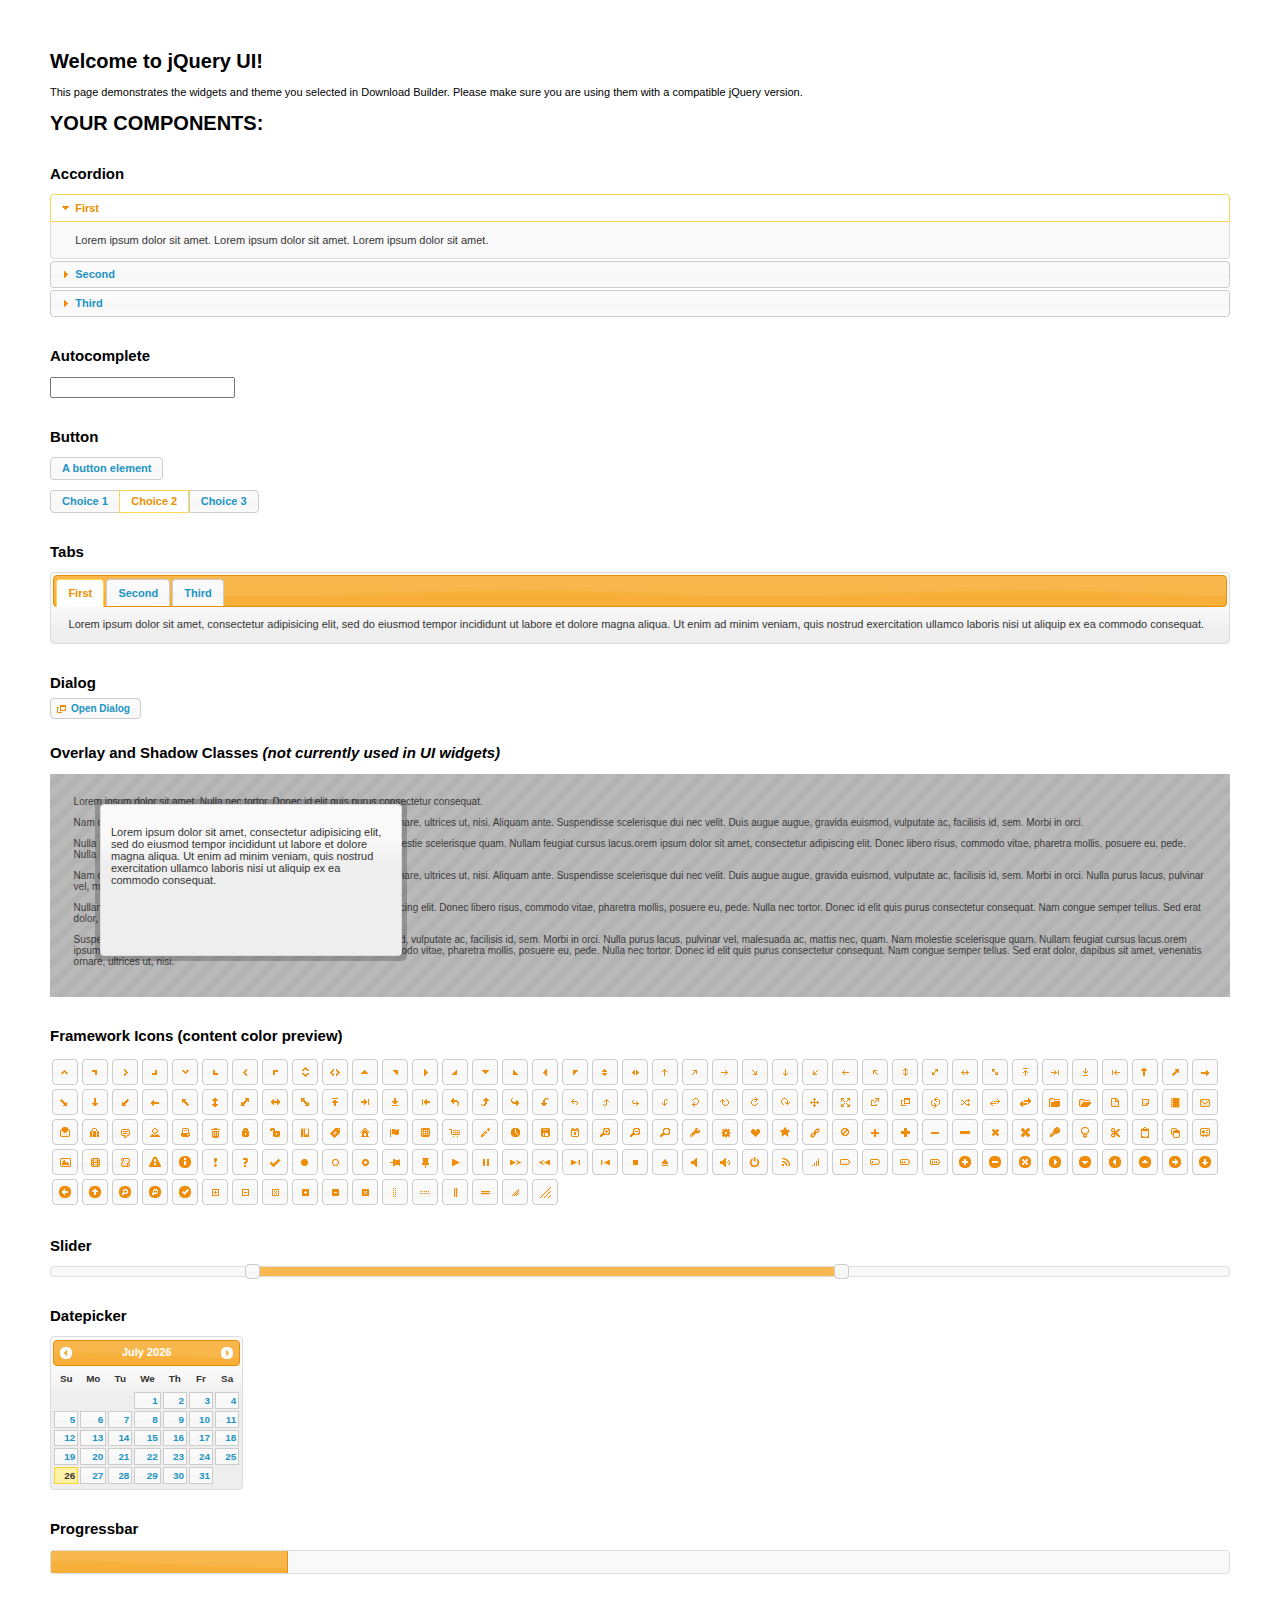
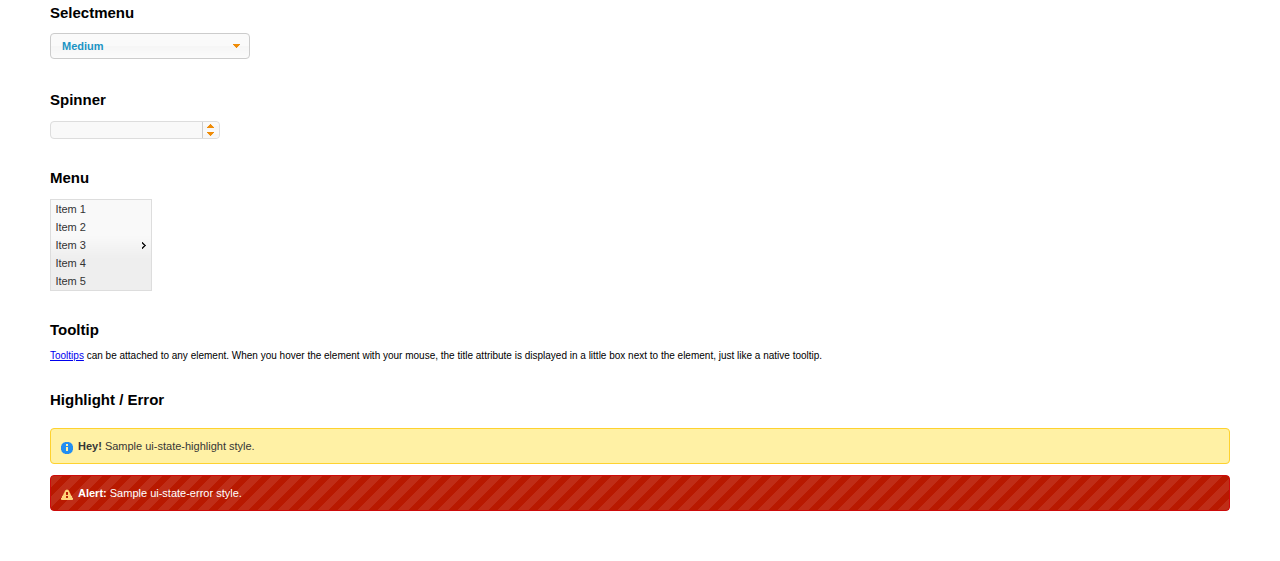
<file: resources/jquery-ui-1.11.4/index.html>
<!doctype html>
<html lang="us">
<head>
	<meta charset="utf-8">
	<title>jQuery UI Example Page</title>
	<link href="jquery-ui.css" rel="stylesheet">
	<style>
	body{
		font: 62.5% "Trebuchet MS", sans-serif;
		margin: 50px;
	}
	.demoHeaders {
		margin-top: 2em;
	}
	#dialog-link {
		padding: .4em 1em .4em 20px;
		text-decoration: none;
		position: relative;
	}
	#dialog-link span.ui-icon {
		margin: 0 5px 0 0;
		position: absolute;
		left: .2em;
		top: 50%;
		margin-top: -8px;
	}
	#icons {
		margin: 0;
		padding: 0;
	}
	#icons li {
		margin: 2px;
		position: relative;
		padding: 4px 0;
		cursor: pointer;
		float: left;
		list-style: none;
	}
	#icons span.ui-icon {
		float: left;
		margin: 0 4px;
	}
	.fakewindowcontain .ui-widget-overlay {
		position: absolute;
	}
	select {
		width: 200px;
	}
	</style>
</head>
<body>

<h1>Welcome to jQuery UI!</h1>

<div class="ui-widget">
	<p>This page demonstrates the widgets and theme you selected in Download Builder. Please make sure you are using them with a compatible jQuery version.</p>
</div>

<h1>YOUR COMPONENTS:</h1>


<!-- Accordion -->
<h2 class="demoHeaders">Accordion</h2>
<div id="accordion">
	<h3>First</h3>
	<div>Lorem ipsum dolor sit amet. Lorem ipsum dolor sit amet. Lorem ipsum dolor sit amet.</div>
	<h3>Second</h3>
	<div>Phasellus mattis tincidunt nibh.</div>
	<h3>Third</h3>
	<div>Nam dui erat, auctor a, dignissim quis.</div>
</div>



<!-- Autocomplete -->
<h2 class="demoHeaders">Autocomplete</h2>
<div>
	<input id="autocomplete" title="type &quot;a&quot;">
</div>



<!-- Button -->
<h2 class="demoHeaders">Button</h2>
<button id="button">A button element</button>
<form style="margin-top: 1em;">
	<div id="radioset">
		<input type="radio" id="radio1" name="radio"><label for="radio1">Choice 1</label>
		<input type="radio" id="radio2" name="radio" checked="checked"><label for="radio2">Choice 2</label>
		<input type="radio" id="radio3" name="radio"><label for="radio3">Choice 3</label>
	</div>
</form>



<!-- Tabs -->
<h2 class="demoHeaders">Tabs</h2>
<div id="tabs">
	<ul>
		<li><a href="#tabs-1">First</a></li>
		<li><a href="#tabs-2">Second</a></li>
		<li><a href="#tabs-3">Third</a></li>
	</ul>
	<div id="tabs-1">Lorem ipsum dolor sit amet, consectetur adipisicing elit, sed do eiusmod tempor incididunt ut labore et dolore magna aliqua. Ut enim ad minim veniam, quis nostrud exercitation ullamco laboris nisi ut aliquip ex ea commodo consequat.</div>
	<div id="tabs-2">Phasellus mattis tincidunt nibh. Cras orci urna, blandit id, pretium vel, aliquet ornare, felis. Maecenas scelerisque sem non nisl. Fusce sed lorem in enim dictum bibendum.</div>
	<div id="tabs-3">Nam dui erat, auctor a, dignissim quis, sollicitudin eu, felis. Pellentesque nisi urna, interdum eget, sagittis et, consequat vestibulum, lacus. Mauris porttitor ullamcorper augue.</div>
</div>



<!-- Dialog NOTE: Dialog is not generated by UI in this demo so it can be visually styled in themeroller-->
<h2 class="demoHeaders">Dialog</h2>
<p><a href="#" id="dialog-link" class="ui-state-default ui-corner-all"><span class="ui-icon ui-icon-newwin"></span>Open Dialog</a></p>

<h2 class="demoHeaders">Overlay and Shadow Classes <em>(not currently used in UI widgets)</em></h2>
<div style="position: relative; width: 96%; height: 200px; padding:1% 2%; overflow:hidden;" class="fakewindowcontain">
	<p>Lorem ipsum dolor sit amet,  Nulla nec tortor. Donec id elit quis purus consectetur consequat. </p><p>Nam congue semper tellus. Sed erat dolor, dapibus sit amet, venenatis ornare, ultrices ut, nisi. Aliquam ante. Suspendisse scelerisque dui nec velit. Duis augue augue, gravida euismod, vulputate ac, facilisis id, sem. Morbi in orci. </p><p>Nulla purus lacus, pulvinar vel, malesuada ac, mattis nec, quam. Nam molestie scelerisque quam. Nullam feugiat cursus lacus.orem ipsum dolor sit amet, consectetur adipiscing elit. Donec libero risus, commodo vitae, pharetra mollis, posuere eu, pede. Nulla nec tortor. Donec id elit quis purus consectetur consequat. </p><p>Nam congue semper tellus. Sed erat dolor, dapibus sit amet, venenatis ornare, ultrices ut, nisi. Aliquam ante. Suspendisse scelerisque dui nec velit. Duis augue augue, gravida euismod, vulputate ac, facilisis id, sem. Morbi in orci. Nulla purus lacus, pulvinar vel, malesuada ac, mattis nec, quam. Nam molestie scelerisque quam. </p><p>Nullam feugiat cursus lacus.orem ipsum dolor sit amet, consectetur adipiscing elit. Donec libero risus, commodo vitae, pharetra mollis, posuere eu, pede. Nulla nec tortor. Donec id elit quis purus consectetur consequat. Nam congue semper tellus. Sed erat dolor, dapibus sit amet, venenatis ornare, ultrices ut, nisi. Aliquam ante. </p><p>Suspendisse scelerisque dui nec velit. Duis augue augue, gravida euismod, vulputate ac, facilisis id, sem. Morbi in orci. Nulla purus lacus, pulvinar vel, malesuada ac, mattis nec, quam. Nam molestie scelerisque quam. Nullam feugiat cursus lacus.orem ipsum dolor sit amet, consectetur adipiscing elit. Donec libero risus, commodo vitae, pharetra mollis, posuere eu, pede. Nulla nec tortor. Donec id elit quis purus consectetur consequat. Nam congue semper tellus. Sed erat dolor, dapibus sit amet, venenatis ornare, ultrices ut, nisi. </p>

	<!-- ui-dialog -->
	<div class="ui-overlay"><div class="ui-widget-overlay"></div><div class="ui-widget-shadow ui-corner-all" style="width: 302px; height: 152px; position: absolute; left: 50px; top: 30px;"></div></div>
	<div style="position: absolute; width: 280px; height: 130px;left: 50px; top: 30px; padding: 10px;" class="ui-widget ui-widget-content ui-corner-all">
		<div class="ui-dialog-content ui-widget-content" style="background: none; border: 0;">
			<p>Lorem ipsum dolor sit amet, consectetur adipisicing elit, sed do eiusmod tempor incididunt ut labore et dolore magna aliqua. Ut enim ad minim veniam, quis nostrud exercitation ullamco laboris nisi ut aliquip ex ea commodo consequat.</p>
		</div>
	</div>

</div>

<!-- ui-dialog -->
<div id="dialog" title="Dialog Title">
	<p>Lorem ipsum dolor sit amet, consectetur adipisicing elit, sed do eiusmod tempor incididunt ut labore et dolore magna aliqua. Ut enim ad minim veniam, quis nostrud exercitation ullamco laboris nisi ut aliquip ex ea commodo consequat.</p>
</div>



<h2 class="demoHeaders">Framework Icons (content color preview)</h2>
<ul id="icons" class="ui-widget ui-helper-clearfix">
	<li class="ui-state-default ui-corner-all" title=".ui-icon-carat-1-n"><span class="ui-icon ui-icon-carat-1-n"></span></li>
	<li class="ui-state-default ui-corner-all" title=".ui-icon-carat-1-ne"><span class="ui-icon ui-icon-carat-1-ne"></span></li>
	<li class="ui-state-default ui-corner-all" title=".ui-icon-carat-1-e"><span class="ui-icon ui-icon-carat-1-e"></span></li>
	<li class="ui-state-default ui-corner-all" title=".ui-icon-carat-1-se"><span class="ui-icon ui-icon-carat-1-se"></span></li>
	<li class="ui-state-default ui-corner-all" title=".ui-icon-carat-1-s"><span class="ui-icon ui-icon-carat-1-s"></span></li>
	<li class="ui-state-default ui-corner-all" title=".ui-icon-carat-1-sw"><span class="ui-icon ui-icon-carat-1-sw"></span></li>
	<li class="ui-state-default ui-corner-all" title=".ui-icon-carat-1-w"><span class="ui-icon ui-icon-carat-1-w"></span></li>
	<li class="ui-state-default ui-corner-all" title=".ui-icon-carat-1-nw"><span class="ui-icon ui-icon-carat-1-nw"></span></li>
	<li class="ui-state-default ui-corner-all" title=".ui-icon-carat-2-n-s"><span class="ui-icon ui-icon-carat-2-n-s"></span></li>
	<li class="ui-state-default ui-corner-all" title=".ui-icon-carat-2-e-w"><span class="ui-icon ui-icon-carat-2-e-w"></span></li>
	<li class="ui-state-default ui-corner-all" title=".ui-icon-triangle-1-n"><span class="ui-icon ui-icon-triangle-1-n"></span></li>
	<li class="ui-state-default ui-corner-all" title=".ui-icon-triangle-1-ne"><span class="ui-icon ui-icon-triangle-1-ne"></span></li>
	<li class="ui-state-default ui-corner-all" title=".ui-icon-triangle-1-e"><span class="ui-icon ui-icon-triangle-1-e"></span></li>
	<li class="ui-state-default ui-corner-all" title=".ui-icon-triangle-1-se"><span class="ui-icon ui-icon-triangle-1-se"></span></li>
	<li class="ui-state-default ui-corner-all" title=".ui-icon-triangle-1-s"><span class="ui-icon ui-icon-triangle-1-s"></span></li>
	<li class="ui-state-default ui-corner-all" title=".ui-icon-triangle-1-sw"><span class="ui-icon ui-icon-triangle-1-sw"></span></li>
	<li class="ui-state-default ui-corner-all" title=".ui-icon-triangle-1-w"><span class="ui-icon ui-icon-triangle-1-w"></span></li>
	<li class="ui-state-default ui-corner-all" title=".ui-icon-triangle-1-nw"><span class="ui-icon ui-icon-triangle-1-nw"></span></li>
	<li class="ui-state-default ui-corner-all" title=".ui-icon-triangle-2-n-s"><span class="ui-icon ui-icon-triangle-2-n-s"></span></li>
	<li class="ui-state-default ui-corner-all" title=".ui-icon-triangle-2-e-w"><span class="ui-icon ui-icon-triangle-2-e-w"></span></li>
	<li class="ui-state-default ui-corner-all" title=".ui-icon-arrow-1-n"><span class="ui-icon ui-icon-arrow-1-n"></span></li>
	<li class="ui-state-default ui-corner-all" title=".ui-icon-arrow-1-ne"><span class="ui-icon ui-icon-arrow-1-ne"></span></li>
	<li class="ui-state-default ui-corner-all" title=".ui-icon-arrow-1-e"><span class="ui-icon ui-icon-arrow-1-e"></span></li>
	<li class="ui-state-default ui-corner-all" title=".ui-icon-arrow-1-se"><span class="ui-icon ui-icon-arrow-1-se"></span></li>
	<li class="ui-state-default ui-corner-all" title=".ui-icon-arrow-1-s"><span class="ui-icon ui-icon-arrow-1-s"></span></li>
	<li class="ui-state-default ui-corner-all" title=".ui-icon-arrow-1-sw"><span class="ui-icon ui-icon-arrow-1-sw"></span></li>
	<li class="ui-state-default ui-corner-all" title=".ui-icon-arrow-1-w"><span class="ui-icon ui-icon-arrow-1-w"></span></li>
	<li class="ui-state-default ui-corner-all" title=".ui-icon-arrow-1-nw"><span class="ui-icon ui-icon-arrow-1-nw"></span></li>
	<li class="ui-state-default ui-corner-all" title=".ui-icon-arrow-2-n-s"><span class="ui-icon ui-icon-arrow-2-n-s"></span></li>
	<li class="ui-state-default ui-corner-all" title=".ui-icon-arrow-2-ne-sw"><span class="ui-icon ui-icon-arrow-2-ne-sw"></span></li>
	<li class="ui-state-default ui-corner-all" title=".ui-icon-arrow-2-e-w"><span class="ui-icon ui-icon-arrow-2-e-w"></span></li>
	<li class="ui-state-default ui-corner-all" title=".ui-icon-arrow-2-se-nw"><span class="ui-icon ui-icon-arrow-2-se-nw"></span></li>
	<li class="ui-state-default ui-corner-all" title=".ui-icon-arrowstop-1-n"><span class="ui-icon ui-icon-arrowstop-1-n"></span></li>
	<li class="ui-state-default ui-corner-all" title=".ui-icon-arrowstop-1-e"><span class="ui-icon ui-icon-arrowstop-1-e"></span></li>
	<li class="ui-state-default ui-corner-all" title=".ui-icon-arrowstop-1-s"><span class="ui-icon ui-icon-arrowstop-1-s"></span></li>
	<li class="ui-state-default ui-corner-all" title=".ui-icon-arrowstop-1-w"><span class="ui-icon ui-icon-arrowstop-1-w"></span></li>
	<li class="ui-state-default ui-corner-all" title=".ui-icon-arrowthick-1-n"><span class="ui-icon ui-icon-arrowthick-1-n"></span></li>
	<li class="ui-state-default ui-corner-all" title=".ui-icon-arrowthick-1-ne"><span class="ui-icon ui-icon-arrowthick-1-ne"></span></li>
	<li class="ui-state-default ui-corner-all" title=".ui-icon-arrowthick-1-e"><span class="ui-icon ui-icon-arrowthick-1-e"></span></li>
	<li class="ui-state-default ui-corner-all" title=".ui-icon-arrowthick-1-se"><span class="ui-icon ui-icon-arrowthick-1-se"></span></li>
	<li class="ui-state-default ui-corner-all" title=".ui-icon-arrowthick-1-s"><span class="ui-icon ui-icon-arrowthick-1-s"></span></li>
	<li class="ui-state-default ui-corner-all" title=".ui-icon-arrowthick-1-sw"><span class="ui-icon ui-icon-arrowthick-1-sw"></span></li>
	<li class="ui-state-default ui-corner-all" title=".ui-icon-arrowthick-1-w"><span class="ui-icon ui-icon-arrowthick-1-w"></span></li>
	<li class="ui-state-default ui-corner-all" title=".ui-icon-arrowthick-1-nw"><span class="ui-icon ui-icon-arrowthick-1-nw"></span></li>
	<li class="ui-state-default ui-corner-all" title=".ui-icon-arrowthick-2-n-s"><span class="ui-icon ui-icon-arrowthick-2-n-s"></span></li>
	<li class="ui-state-default ui-corner-all" title=".ui-icon-arrowthick-2-ne-sw"><span class="ui-icon ui-icon-arrowthick-2-ne-sw"></span></li>
	<li class="ui-state-default ui-corner-all" title=".ui-icon-arrowthick-2-e-w"><span class="ui-icon ui-icon-arrowthick-2-e-w"></span></li>
	<li class="ui-state-default ui-corner-all" title=".ui-icon-arrowthick-2-se-nw"><span class="ui-icon ui-icon-arrowthick-2-se-nw"></span></li>
	<li class="ui-state-default ui-corner-all" title=".ui-icon-arrowthickstop-1-n"><span class="ui-icon ui-icon-arrowthickstop-1-n"></span></li>
	<li class="ui-state-default ui-corner-all" title=".ui-icon-arrowthickstop-1-e"><span class="ui-icon ui-icon-arrowthickstop-1-e"></span></li>
	<li class="ui-state-default ui-corner-all" title=".ui-icon-arrowthickstop-1-s"><span class="ui-icon ui-icon-arrowthickstop-1-s"></span></li>
	<li class="ui-state-default ui-corner-all" title=".ui-icon-arrowthickstop-1-w"><span class="ui-icon ui-icon-arrowthickstop-1-w"></span></li>
	<li class="ui-state-default ui-corner-all" title=".ui-icon-arrowreturnthick-1-w"><span class="ui-icon ui-icon-arrowreturnthick-1-w"></span></li>
	<li class="ui-state-default ui-corner-all" title=".ui-icon-arrowreturnthick-1-n"><span class="ui-icon ui-icon-arrowreturnthick-1-n"></span></li>
	<li class="ui-state-default ui-corner-all" title=".ui-icon-arrowreturnthick-1-e"><span class="ui-icon ui-icon-arrowreturnthick-1-e"></span></li>
	<li class="ui-state-default ui-corner-all" title=".ui-icon-arrowreturnthick-1-s"><span class="ui-icon ui-icon-arrowreturnthick-1-s"></span></li>
	<li class="ui-state-default ui-corner-all" title=".ui-icon-arrowreturn-1-w"><span class="ui-icon ui-icon-arrowreturn-1-w"></span></li>
	<li class="ui-state-default ui-corner-all" title=".ui-icon-arrowreturn-1-n"><span class="ui-icon ui-icon-arrowreturn-1-n"></span></li>
	<li class="ui-state-default ui-corner-all" title=".ui-icon-arrowreturn-1-e"><span class="ui-icon ui-icon-arrowreturn-1-e"></span></li>
	<li class="ui-state-default ui-corner-all" title=".ui-icon-arrowreturn-1-s"><span class="ui-icon ui-icon-arrowreturn-1-s"></span></li>
	<li class="ui-state-default ui-corner-all" title=".ui-icon-arrowrefresh-1-w"><span class="ui-icon ui-icon-arrowrefresh-1-w"></span></li>
	<li class="ui-state-default ui-corner-all" title=".ui-icon-arrowrefresh-1-n"><span class="ui-icon ui-icon-arrowrefresh-1-n"></span></li>
	<li class="ui-state-default ui-corner-all" title=".ui-icon-arrowrefresh-1-e"><span class="ui-icon ui-icon-arrowrefresh-1-e"></span></li>
	<li class="ui-state-default ui-corner-all" title=".ui-icon-arrowrefresh-1-s"><span class="ui-icon ui-icon-arrowrefresh-1-s"></span></li>
	<li class="ui-state-default ui-corner-all" title=".ui-icon-arrow-4"><span class="ui-icon ui-icon-arrow-4"></span></li>
	<li class="ui-state-default ui-corner-all" title=".ui-icon-arrow-4-diag"><span class="ui-icon ui-icon-arrow-4-diag"></span></li>
	<li class="ui-state-default ui-corner-all" title=".ui-icon-extlink"><span class="ui-icon ui-icon-extlink"></span></li>
	<li class="ui-state-default ui-corner-all" title=".ui-icon-newwin"><span class="ui-icon ui-icon-newwin"></span></li>
	<li class="ui-state-default ui-corner-all" title=".ui-icon-refresh"><span class="ui-icon ui-icon-refresh"></span></li>
	<li class="ui-state-default ui-corner-all" title=".ui-icon-shuffle"><span class="ui-icon ui-icon-shuffle"></span></li>
	<li class="ui-state-default ui-corner-all" title=".ui-icon-transfer-e-w"><span class="ui-icon ui-icon-transfer-e-w"></span></li>
	<li class="ui-state-default ui-corner-all" title=".ui-icon-transferthick-e-w"><span class="ui-icon ui-icon-transferthick-e-w"></span></li>
	<li class="ui-state-default ui-corner-all" title=".ui-icon-folder-collapsed"><span class="ui-icon ui-icon-folder-collapsed"></span></li>
	<li class="ui-state-default ui-corner-all" title=".ui-icon-folder-open"><span class="ui-icon ui-icon-folder-open"></span></li>
	<li class="ui-state-default ui-corner-all" title=".ui-icon-document"><span class="ui-icon ui-icon-document"></span></li>
	<li class="ui-state-default ui-corner-all" title=".ui-icon-document-b"><span class="ui-icon ui-icon-document-b"></span></li>
	<li class="ui-state-default ui-corner-all" title=".ui-icon-note"><span class="ui-icon ui-icon-note"></span></li>
	<li class="ui-state-default ui-corner-all" title=".ui-icon-mail-closed"><span class="ui-icon ui-icon-mail-closed"></span></li>
	<li class="ui-state-default ui-corner-all" title=".ui-icon-mail-open"><span class="ui-icon ui-icon-mail-open"></span></li>
	<li class="ui-state-default ui-corner-all" title=".ui-icon-suitcase"><span class="ui-icon ui-icon-suitcase"></span></li>
	<li class="ui-state-default ui-corner-all" title=".ui-icon-comment"><span class="ui-icon ui-icon-comment"></span></li>
	<li class="ui-state-default ui-corner-all" title=".ui-icon-person"><span class="ui-icon ui-icon-person"></span></li>
	<li class="ui-state-default ui-corner-all" title=".ui-icon-print"><span class="ui-icon ui-icon-print"></span></li>
	<li class="ui-state-default ui-corner-all" title=".ui-icon-trash"><span class="ui-icon ui-icon-trash"></span></li>
	<li class="ui-state-default ui-corner-all" title=".ui-icon-locked"><span class="ui-icon ui-icon-locked"></span></li>
	<li class="ui-state-default ui-corner-all" title=".ui-icon-unlocked"><span class="ui-icon ui-icon-unlocked"></span></li>
	<li class="ui-state-default ui-corner-all" title=".ui-icon-bookmark"><span class="ui-icon ui-icon-bookmark"></span></li>
	<li class="ui-state-default ui-corner-all" title=".ui-icon-tag"><span class="ui-icon ui-icon-tag"></span></li>
	<li class="ui-state-default ui-corner-all" title=".ui-icon-home"><span class="ui-icon ui-icon-home"></span></li>
	<li class="ui-state-default ui-corner-all" title=".ui-icon-flag"><span class="ui-icon ui-icon-flag"></span></li>
	<li class="ui-state-default ui-corner-all" title=".ui-icon-calculator"><span class="ui-icon ui-icon-calculator"></span></li>
	<li class="ui-state-default ui-corner-all" title=".ui-icon-cart"><span class="ui-icon ui-icon-cart"></span></li>
	<li class="ui-state-default ui-corner-all" title=".ui-icon-pencil"><span class="ui-icon ui-icon-pencil"></span></li>
	<li class="ui-state-default ui-corner-all" title=".ui-icon-clock"><span class="ui-icon ui-icon-clock"></span></li>
	<li class="ui-state-default ui-corner-all" title=".ui-icon-disk"><span class="ui-icon ui-icon-disk"></span></li>
	<li class="ui-state-default ui-corner-all" title=".ui-icon-calendar"><span class="ui-icon ui-icon-calendar"></span></li>
	<li class="ui-state-default ui-corner-all" title=".ui-icon-zoomin"><span class="ui-icon ui-icon-zoomin"></span></li>
	<li class="ui-state-default ui-corner-all" title=".ui-icon-zoomout"><span class="ui-icon ui-icon-zoomout"></span></li>
	<li class="ui-state-default ui-corner-all" title=".ui-icon-search"><span class="ui-icon ui-icon-search"></span></li>
	<li class="ui-state-default ui-corner-all" title=".ui-icon-wrench"><span class="ui-icon ui-icon-wrench"></span></li>
	<li class="ui-state-default ui-corner-all" title=".ui-icon-gear"><span class="ui-icon ui-icon-gear"></span></li>
	<li class="ui-state-default ui-corner-all" title=".ui-icon-heart"><span class="ui-icon ui-icon-heart"></span></li>
	<li class="ui-state-default ui-corner-all" title=".ui-icon-star"><span class="ui-icon ui-icon-star"></span></li>
	<li class="ui-state-default ui-corner-all" title=".ui-icon-link"><span class="ui-icon ui-icon-link"></span></li>
	<li class="ui-state-default ui-corner-all" title=".ui-icon-cancel"><span class="ui-icon ui-icon-cancel"></span></li>
	<li class="ui-state-default ui-corner-all" title=".ui-icon-plus"><span class="ui-icon ui-icon-plus"></span></li>
	<li class="ui-state-default ui-corner-all" title=".ui-icon-plusthick"><span class="ui-icon ui-icon-plusthick"></span></li>
	<li class="ui-state-default ui-corner-all" title=".ui-icon-minus"><span class="ui-icon ui-icon-minus"></span></li>
	<li class="ui-state-default ui-corner-all" title=".ui-icon-minusthick"><span class="ui-icon ui-icon-minusthick"></span></li>
	<li class="ui-state-default ui-corner-all" title=".ui-icon-close"><span class="ui-icon ui-icon-close"></span></li>
	<li class="ui-state-default ui-corner-all" title=".ui-icon-closethick"><span class="ui-icon ui-icon-closethick"></span></li>
	<li class="ui-state-default ui-corner-all" title=".ui-icon-key"><span class="ui-icon ui-icon-key"></span></li>
	<li class="ui-state-default ui-corner-all" title=".ui-icon-lightbulb"><span class="ui-icon ui-icon-lightbulb"></span></li>
	<li class="ui-state-default ui-corner-all" title=".ui-icon-scissors"><span class="ui-icon ui-icon-scissors"></span></li>
	<li class="ui-state-default ui-corner-all" title=".ui-icon-clipboard"><span class="ui-icon ui-icon-clipboard"></span></li>
	<li class="ui-state-default ui-corner-all" title=".ui-icon-copy"><span class="ui-icon ui-icon-copy"></span></li>
	<li class="ui-state-default ui-corner-all" title=".ui-icon-contact"><span class="ui-icon ui-icon-contact"></span></li>
	<li class="ui-state-default ui-corner-all" title=".ui-icon-image"><span class="ui-icon ui-icon-image"></span></li>
	<li class="ui-state-default ui-corner-all" title=".ui-icon-video"><span class="ui-icon ui-icon-video"></span></li>
	<li class="ui-state-default ui-corner-all" title=".ui-icon-script"><span class="ui-icon ui-icon-script"></span></li>
	<li class="ui-state-default ui-corner-all" title=".ui-icon-alert"><span class="ui-icon ui-icon-alert"></span></li>
	<li class="ui-state-default ui-corner-all" title=".ui-icon-info"><span class="ui-icon ui-icon-info"></span></li>
	<li class="ui-state-default ui-corner-all" title=".ui-icon-notice"><span class="ui-icon ui-icon-notice"></span></li>
	<li class="ui-state-default ui-corner-all" title=".ui-icon-help"><span class="ui-icon ui-icon-help"></span></li>
	<li class="ui-state-default ui-corner-all" title=".ui-icon-check"><span class="ui-icon ui-icon-check"></span></li>
	<li class="ui-state-default ui-corner-all" title=".ui-icon-bullet"><span class="ui-icon ui-icon-bullet"></span></li>
	<li class="ui-state-default ui-corner-all" title=".ui-icon-radio-off"><span class="ui-icon ui-icon-radio-off"></span></li>
	<li class="ui-state-default ui-corner-all" title=".ui-icon-radio-on"><span class="ui-icon ui-icon-radio-on"></span></li>
	<li class="ui-state-default ui-corner-all" title=".ui-icon-pin-w"><span class="ui-icon ui-icon-pin-w"></span></li>
	<li class="ui-state-default ui-corner-all" title=".ui-icon-pin-s"><span class="ui-icon ui-icon-pin-s"></span></li>
	<li class="ui-state-default ui-corner-all" title=".ui-icon-play"><span class="ui-icon ui-icon-play"></span></li>
	<li class="ui-state-default ui-corner-all" title=".ui-icon-pause"><span class="ui-icon ui-icon-pause"></span></li>
	<li class="ui-state-default ui-corner-all" title=".ui-icon-seek-next"><span class="ui-icon ui-icon-seek-next"></span></li>
	<li class="ui-state-default ui-corner-all" title=".ui-icon-seek-prev"><span class="ui-icon ui-icon-seek-prev"></span></li>
	<li class="ui-state-default ui-corner-all" title=".ui-icon-seek-end"><span class="ui-icon ui-icon-seek-end"></span></li>
	<li class="ui-state-default ui-corner-all" title=".ui-icon-seek-first"><span class="ui-icon ui-icon-seek-first"></span></li>
	<li class="ui-state-default ui-corner-all" title=".ui-icon-stop"><span class="ui-icon ui-icon-stop"></span></li>
	<li class="ui-state-default ui-corner-all" title=".ui-icon-eject"><span class="ui-icon ui-icon-eject"></span></li>
	<li class="ui-state-default ui-corner-all" title=".ui-icon-volume-off"><span class="ui-icon ui-icon-volume-off"></span></li>
	<li class="ui-state-default ui-corner-all" title=".ui-icon-volume-on"><span class="ui-icon ui-icon-volume-on"></span></li>
	<li class="ui-state-default ui-corner-all" title=".ui-icon-power"><span class="ui-icon ui-icon-power"></span></li>
	<li class="ui-state-default ui-corner-all" title=".ui-icon-signal-diag"><span class="ui-icon ui-icon-signal-diag"></span></li>
	<li class="ui-state-default ui-corner-all" title=".ui-icon-signal"><span class="ui-icon ui-icon-signal"></span></li>
	<li class="ui-state-default ui-corner-all" title=".ui-icon-battery-0"><span class="ui-icon ui-icon-battery-0"></span></li>
	<li class="ui-state-default ui-corner-all" title=".ui-icon-battery-1"><span class="ui-icon ui-icon-battery-1"></span></li>
	<li class="ui-state-default ui-corner-all" title=".ui-icon-battery-2"><span class="ui-icon ui-icon-battery-2"></span></li>
	<li class="ui-state-default ui-corner-all" title=".ui-icon-battery-3"><span class="ui-icon ui-icon-battery-3"></span></li>
	<li class="ui-state-default ui-corner-all" title=".ui-icon-circle-plus"><span class="ui-icon ui-icon-circle-plus"></span></li>
	<li class="ui-state-default ui-corner-all" title=".ui-icon-circle-minus"><span class="ui-icon ui-icon-circle-minus"></span></li>
	<li class="ui-state-default ui-corner-all" title=".ui-icon-circle-close"><span class="ui-icon ui-icon-circle-close"></span></li>
	<li class="ui-state-default ui-corner-all" title=".ui-icon-circle-triangle-e"><span class="ui-icon ui-icon-circle-triangle-e"></span></li>
	<li class="ui-state-default ui-corner-all" title=".ui-icon-circle-triangle-s"><span class="ui-icon ui-icon-circle-triangle-s"></span></li>
	<li class="ui-state-default ui-corner-all" title=".ui-icon-circle-triangle-w"><span class="ui-icon ui-icon-circle-triangle-w"></span></li>
	<li class="ui-state-default ui-corner-all" title=".ui-icon-circle-triangle-n"><span class="ui-icon ui-icon-circle-triangle-n"></span></li>
	<li class="ui-state-default ui-corner-all" title=".ui-icon-circle-arrow-e"><span class="ui-icon ui-icon-circle-arrow-e"></span></li>
	<li class="ui-state-default ui-corner-all" title=".ui-icon-circle-arrow-s"><span class="ui-icon ui-icon-circle-arrow-s"></span></li>
	<li class="ui-state-default ui-corner-all" title=".ui-icon-circle-arrow-w"><span class="ui-icon ui-icon-circle-arrow-w"></span></li>
	<li class="ui-state-default ui-corner-all" title=".ui-icon-circle-arrow-n"><span class="ui-icon ui-icon-circle-arrow-n"></span></li>
	<li class="ui-state-default ui-corner-all" title=".ui-icon-circle-zoomin"><span class="ui-icon ui-icon-circle-zoomin"></span></li>
	<li class="ui-state-default ui-corner-all" title=".ui-icon-circle-zoomout"><span class="ui-icon ui-icon-circle-zoomout"></span></li>
	<li class="ui-state-default ui-corner-all" title=".ui-icon-circle-check"><span class="ui-icon ui-icon-circle-check"></span></li>
	<li class="ui-state-default ui-corner-all" title=".ui-icon-circlesmall-plus"><span class="ui-icon ui-icon-circlesmall-plus"></span></li>
	<li class="ui-state-default ui-corner-all" title=".ui-icon-circlesmall-minus"><span class="ui-icon ui-icon-circlesmall-minus"></span></li>
	<li class="ui-state-default ui-corner-all" title=".ui-icon-circlesmall-close"><span class="ui-icon ui-icon-circlesmall-close"></span></li>
	<li class="ui-state-default ui-corner-all" title=".ui-icon-squaresmall-plus"><span class="ui-icon ui-icon-squaresmall-plus"></span></li>
	<li class="ui-state-default ui-corner-all" title=".ui-icon-squaresmall-minus"><span class="ui-icon ui-icon-squaresmall-minus"></span></li>
	<li class="ui-state-default ui-corner-all" title=".ui-icon-squaresmall-close"><span class="ui-icon ui-icon-squaresmall-close"></span></li>
	<li class="ui-state-default ui-corner-all" title=".ui-icon-grip-dotted-vertical"><span class="ui-icon ui-icon-grip-dotted-vertical"></span></li>
	<li class="ui-state-default ui-corner-all" title=".ui-icon-grip-dotted-horizontal"><span class="ui-icon ui-icon-grip-dotted-horizontal"></span></li>
	<li class="ui-state-default ui-corner-all" title=".ui-icon-grip-solid-vertical"><span class="ui-icon ui-icon-grip-solid-vertical"></span></li>
	<li class="ui-state-default ui-corner-all" title=".ui-icon-grip-solid-horizontal"><span class="ui-icon ui-icon-grip-solid-horizontal"></span></li>
	<li class="ui-state-default ui-corner-all" title=".ui-icon-gripsmall-diagonal-se"><span class="ui-icon ui-icon-gripsmall-diagonal-se"></span></li>
	<li class="ui-state-default ui-corner-all" title=".ui-icon-grip-diagonal-se"><span class="ui-icon ui-icon-grip-diagonal-se"></span></li>
</ul>


<!-- Slider -->
<h2 class="demoHeaders">Slider</h2>
<div id="slider"></div>



<!-- Datepicker -->
<h2 class="demoHeaders">Datepicker</h2>
<div id="datepicker"></div>



<!-- Progressbar -->
<h2 class="demoHeaders">Progressbar</h2>
<div id="progressbar"></div>



<!-- Progressbar -->
<h2 class="demoHeaders">Selectmenu</h2>
<select id="selectmenu">
	<option>Slower</option>
	<option>Slow</option>
	<option selected="selected">Medium</option>
	<option>Fast</option>
	<option>Faster</option>
</select>



<!-- Spinner -->
<h2 class="demoHeaders">Spinner</h2>
<input id="spinner">



<!-- Menu -->
<h2 class="demoHeaders">Menu</h2>
<ul style="width:100px;" id="menu">
	<li>Item 1</li>
	<li>Item 2</li>
	<li>Item 3
		<ul>
			<li>Item 3-1</li>
			<li>Item 3-2</li>
			<li>Item 3-3</li>
			<li>Item 3-4</li>
			<li>Item 3-5</li>
		</ul>
	</li>
	<li>Item 4</li>
	<li>Item 5</li>
</ul>



<!-- Tooltip -->
<h2 class="demoHeaders">Tooltip</h2>
<p id="tooltip">
	<a href="#" title="That&apos;s what this widget is">Tooltips</a> can be attached to any element. When you hover
the element with your mouse, the title attribute is displayed in a little box next to the element, just like a native tooltip.
</p>


<!-- Highlight / Error -->
<h2 class="demoHeaders">Highlight / Error</h2>
<div class="ui-widget">
	<div class="ui-state-highlight ui-corner-all" style="margin-top: 20px; padding: 0 .7em;">
		<p><span class="ui-icon ui-icon-info" style="float: left; margin-right: .3em;"></span>
		<strong>Hey!</strong> Sample ui-state-highlight style.</p>
	</div>
</div>
<br>
<div class="ui-widget">
	<div class="ui-state-error ui-corner-all" style="padding: 0 .7em;">
		<p><span class="ui-icon ui-icon-alert" style="float: left; margin-right: .3em;"></span>
		<strong>Alert:</strong> Sample ui-state-error style.</p>
	</div>
</div>

<script src="external/jquery/jquery.js"></script>
<script src="jquery-ui.js"></script>
<script>

$( "#accordion" ).accordion();



var availableTags = [
	"ActionScript",
	"AppleScript",
	"Asp",
	"BASIC",
	"C",
	"C++",
	"Clojure",
	"COBOL",
	"ColdFusion",
	"Erlang",
	"Fortran",
	"Groovy",
	"Haskell",
	"Java",
	"JavaScript",
	"Lisp",
	"Perl",
	"PHP",
	"Python",
	"Ruby",
	"Scala",
	"Scheme"
];
$( "#autocomplete" ).autocomplete({
	source: availableTags
});



$( "#button" ).button();
$( "#radioset" ).buttonset();



$( "#tabs" ).tabs();



$( "#dialog" ).dialog({
	autoOpen: false,
	width: 400,
	buttons: [
		{
			text: "Ok",
			click: function() {
				$( this ).dialog( "close" );
			}
		},
		{
			text: "Cancel",
			click: function() {
				$( this ).dialog( "close" );
			}
		}
	]
});

// Link to open the dialog
$( "#dialog-link" ).click(function( event ) {
	$( "#dialog" ).dialog( "open" );
	event.preventDefault();
});



$( "#datepicker" ).datepicker({
	inline: true
});



$( "#slider" ).slider({
	range: true,
	values: [ 17, 67 ]
});



$( "#progressbar" ).progressbar({
	value: 20
});



$( "#spinner" ).spinner();



$( "#menu" ).menu();



$( "#tooltip" ).tooltip();



$( "#selectmenu" ).selectmenu();


// Hover states on the static widgets
$( "#dialog-link, #icons li" ).hover(
	function() {
		$( this ).addClass( "ui-state-hover" );
	},
	function() {
		$( this ).removeClass( "ui-state-hover" );
	}
);
</script>
</body>
</html>
</file>
